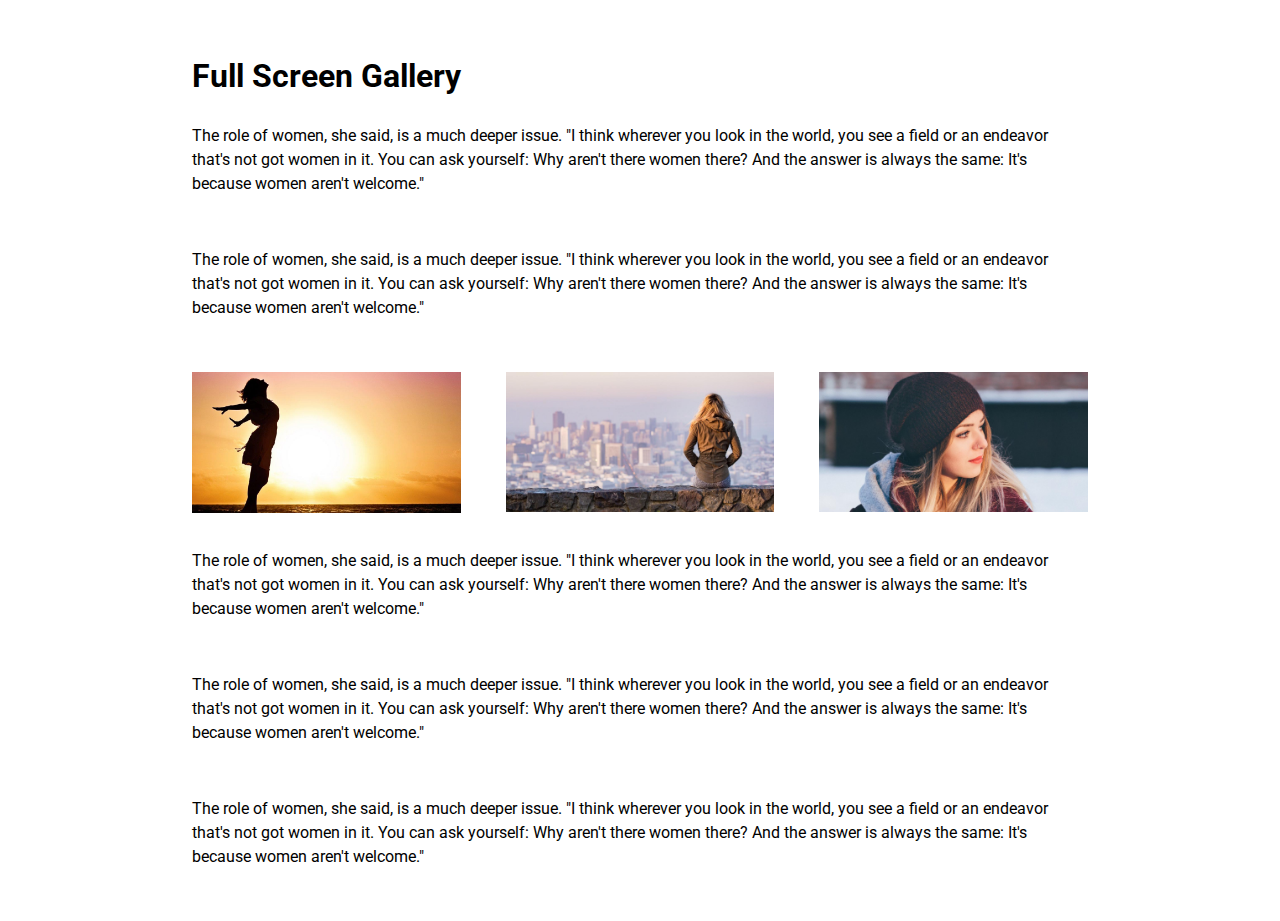
<file: index.html>
<!DOCTYPE html>
<html lang="en">
<head>
	<title>Gallery</title>
	<link rel="stylesheet" href="css/main.css">
  <link rel="stylesheet" href="vendor/themify/themify-icons.css">
  <link href="https://fonts.googleapis.com/css?family=Roboto:100,300" rel="stylesheet">
</head>
<body>
	<div class="container">
		<section>
			<h1>Full Screen Gallery</h1>
			<p>The role of women, she said, is a much deeper issue. "I think wherever you look in the world, you see a field or an endeavor that's not got women in it. You can ask yourself: Why aren't there women there? And the answer is always the same: It's because women aren't welcome."</p>
			<p>The role of women, she said, is a much deeper issue. "I think wherever you look in the world, you see a field or an endeavor that's not got women in it. You can ask yourself: Why aren't there women there? And the answer is always the same: It's because women aren't welcome."</p>

      <div class="su_fs-carousel" role="region">
        <div class="su_fs-carousel-icons">
          <button class="su_icon--close"><i class="ti-close"></i></button>
          <button class="su_icon--next"><i class="ti-arrow-right"></i></button>
          <button class="su_icon--prev"><i class="ti-arrow-left"></i></button>
        </div>
        <div class="su_fs-slides">
          <figure class="su_fs-slide">
            <picture>
              <source srcset="images/small_img1.jpg" media="(max-width: 600px)">
              <source srcset="images/medium_img1.jpg" media="(max-width: 1280px)">
              <source srcset="images/img1.jpg">
              <img srcset="images/img1.jpg" alt="Image Caption">
            </picture>
            <figcaption>Image Caption</figcaption>
          </figure>
          <figure class="su_fs-slide">
            <picture>
              <source srcset="images/small_img2.jpg" media="(max-width: 600px)">
              <source srcset="images/medium_img2.jpg" media="(max-width: 1280px)">
              <source srcset="images/img2.jpg">
              <img srcset="images/img2.jpg" alt="Image Caption">
            </picture>
            <figcaption>Image Caption</figcaption>
          </figure>
          <figure class="su_fs-slide">
            <picture>
              <source srcset="images/small_img3.jpg" media="(max-width: 600px)">
              <source srcset="images/medium_img3.jpg" media="(max-width: 1280px)">
              <!-- <source srcset="images/large_img3.jpg" media="(min-width: 1281px)"> -->
              <source srcset="images/img3.jpg">
              <img srcset="images/img3.jpg" alt="Image Caption">
            </picture>
            <figcaption>Image Caption</figcaption>
          </figure>
        </div>
      </div>

			<p>The role of women, she said, is a much deeper issue. "I think wherever you look in the world, you see a field or an endeavor that's not got women in it. You can ask yourself: Why aren't there women there? And the answer is always the same: It's because women aren't welcome."</p>
      <p>The role of women, she said, is a much deeper issue. "I think wherever you look in the world, you see a field or an endeavor that's not got women in it. You can ask yourself: Why aren't there women there? And the answer is always the same: It's because women aren't welcome."</p>
      <p>The role of women, she said, is a much deeper issue. "I think wherever you look in the world, you see a field or an endeavor that's not got women in it. You can ask yourself: Why aren't there women there? And the answer is always the same: It's because women aren't welcome."</p>
		</section>	
	</div>
	<script src="gallery.js"></script>
</body>
</html>
</file>
<file: css/main.css>
html {
  box-sizing: border-box;
  font-size: 100%; }

* {
  box-sizing: inherit;
  padding: 0;
  margin: 0; }

html, body {
  position: relative; }

body {
  font-family: 'Roboto', sans-serif;
  font-size: 16px;
  line-height: 1.5; }

h1 {
  margin-bottom: 1.5rem; }

p, ul {
  margin-bottom: 3.25rem; }

img {
  width: 100%;
  height: auto; }

button {
  -webkit-appearance: none;
  -moz-appearance: none;
  background: none;
  outline: none;
  border: none; }

.container {
  width: 70%;
  margin: 0 auto; }
  .container section:first-of-type {
    margin-top: 3.25rem; }

.su_hidden {
  display: none; }

@keyframes slide-up {
  0% {
    clip-path: inset(100% 0 0 0); }
  100% {
    clip-path: inset(0 0 0 0); } }
@keyframes slide-down {
  0% {
    clip-path: inset(0 0 0 0); }
  100% {
    clip-path: inset(100% 0 0 0); } }
@keyframes open-carousel {
  0% {
    opacity: .3;
    width: 98%;
    height: 98%;
    top: 1%;
    left: 1%; }
  50% {
    opacity: 1; }
  100% {
    top: 0;
    left: 0;
    height: 100vh;
    width: 100%; } }
@keyframes close-carousel {
  0% {
    top: 0;
    left: 0;
    height: 100vh;
    width: 100%;
    background-color: rgba(20, 19, 33, 0.6);
    position: fixed; }
  100% {
    background-color: transparent;
    width: 96%;
    top: 2%;
    left: 2%;
    height: 96%; } }
@keyframes open-slides {
  0% {
    opacity: 0; }
  100% {
    opacity: 1; } }
.su_fs-carousel {
  background-color: transparent;
  display: block;
  margin-bottom: 1.85rem;
  width: 100%;
  transition: all .3s ease-in; }
  .su_fs-carousel .su_fs-slides {
    display: flex;
    justify-content: space-between; }
  .su_fs-carousel .su_fs-slide {
    width: 30%; }
    .su_fs-carousel .su_fs-slide:hover {
      cursor: pointer; }
    .su_fs-carousel .su_fs-slide figcaption {
      text-align: center;
      display: none;
      color: #5a5565; }
  .su_fs-carousel.su_fs-carousel--active {
    animation: 0.3s cubic-bezier(0.19, 1, 0.22, 1) forwards open-carousel;
    background-color: rgba(20, 19, 33, 0.6);
    color: #ababab;
    position: fixed; }
    .su_fs-carousel.su_fs-carousel--active.su_fs-carousel--open {
      animation: 0.3s cubic-bezier(0.19, 1, 0.22, 1) forwards open-carousel; }
      .su_fs-carousel.su_fs-carousel--active.su_fs-carousel--open .su_fs-slides {
        animation: 1s cubic-bezier(0.19, 1, 0.22, 1) forwards open-slides; }
    .su_fs-carousel.su_fs-carousel--active.su_fs-carousel--close {
      animation: 0.5s cubic-bezier(0.19, 1, 0.22, 1) forwards close-carousel; }
      .su_fs-carousel.su_fs-carousel--active.su_fs-carousel--close .su_fs-carousel-icons {
        display: none; }
      .su_fs-carousel.su_fs-carousel--active.su_fs-carousel--close figcaption {
        display: none; }
    .su_fs-carousel.su_fs-carousel--active .su_fs-carousel-icons {
      display: block; }
    .su_fs-carousel.su_fs-carousel--active .su_fs-slides {
      position: relative;
      height: 100%; }
      .su_fs-carousel.su_fs-carousel--active .su_fs-slides .su_fs-carousel-bars {
        background-color: #41485f;
        position: absolute;
        height: 2px;
        display: block;
        width: 100%;
        z-index: 100; }
    .su_fs-carousel.su_fs-carousel--active .su_fs-slide {
      background-color: #1c1728;
      opacity: 0;
      padding: 10px 0;
      pointer-events: none;
      position: absolute;
      user-select: none;
      width: 100%; }
      .su_fs-carousel.su_fs-carousel--active .su_fs-slide:first-of-type {
        z-index: 100; }
      .su_fs-carousel.su_fs-carousel--active .su_fs-slide:nth-of-type(2) {
        z-index: 90; }
      .su_fs-carousel.su_fs-carousel--active .su_fs-slide:nth-of-type(3) {
        z-index: 80; }
      .su_fs-carousel.su_fs-carousel--active .su_fs-slide.su_mask-down, .su_fs-carousel.su_fs-carousel--active .su_fs-slide.su_mask-up {
        opacity: 1; }
      .su_fs-carousel.su_fs-carousel--active .su_fs-slide.su_mask-down {
        animation: slide-down 0.7s forwards cubic-bezier(0.19, 1, 0.22, 1); }
      .su_fs-carousel.su_fs-carousel--active .su_fs-slide.su_mask-up {
        animation: slide-up 0.7s forwards cubic-bezier(0.19, 1, 0.22, 1); }
      .su_fs-carousel.su_fs-carousel--active .su_fs-slide figcaption {
        display: block;
        padding-top: 10px; }
      .su_fs-carousel.su_fs-carousel--active .su_fs-slide.su_fs-slide--active {
        opacity: 1; }
  .su_fs-carousel .su_fs-carousel-icons {
    background-color: #1c1728;
    display: none;
    position: relative;
    height: 50px; }
    .su_fs-carousel .su_fs-carousel-icons .su_icon--close,
    .su_fs-carousel .su_fs-carousel-icons .su_icon--next,
    .su_fs-carousel .su_fs-carousel-icons .su_icon--prev {
      color: #5f5672;
      cursor: pointer;
      height: 100%;
      padding: 7px 0;
      position: absolute; }
      .su_fs-carousel .su_fs-carousel-icons .su_icon--close:hover,
      .su_fs-carousel .su_fs-carousel-icons .su_icon--next:hover,
      .su_fs-carousel .su_fs-carousel-icons .su_icon--prev:hover {
        color: #eeeeee; }
      .su_fs-carousel .su_fs-carousel-icons .su_icon--close i,
      .su_fs-carousel .su_fs-carousel-icons .su_icon--next i,
      .su_fs-carousel .su_fs-carousel-icons .su_icon--prev i {
        font-size: 24px; }
    .su_fs-carousel .su_fs-carousel-icons .su_icon--close {
      right: 20px; }
    .su_fs-carousel .su_fs-carousel-icons .su_icon--next {
      right: calc(50% - 50px); }
    .su_fs-carousel .su_fs-carousel-icons .su_icon--prev {
      right: calc(50% + 50px); }
    .su_fs-carousel .su_fs-carousel-icons .su_icon--next,
    .su_fs-carousel .su_fs-carousel-icons .su_icon--prev {
      visibility: visible; }
    .su_fs-carousel .su_fs-carousel-icons .su_icon--next {
      z-index: 10; }
    .su_fs-carousel .su_fs-carousel-icons .su_icon--prev {
      overflow: hidden;
      z-index: 9; }
  .su_fs-carousel .su_hidden {
    visibility: hidden; }

/*# sourceMappingURL=main.css.map */
</file>
<file: vendor/themify/themify-icons.css>
@font-face {
	font-family: 'themify';
	src:url('fonts/themify.eot?-fvbane');
	src:url('fonts/themify.eot?#iefix-fvbane') format('embedded-opentype'),
		url('fonts/themify.woff?-fvbane') format('woff'),
		url('fonts/themify.ttf?-fvbane') format('truetype'),
		url('fonts/themify.svg?-fvbane#themify') format('svg');
	font-weight: normal;
	font-style: normal;
}

[class^="ti-"], [class*=" ti-"] {
	font-family: 'themify';
	speak: none;
	font-style: normal;
	font-weight: normal;
	font-variant: normal;
	text-transform: none;
	line-height: 1;

	/* Better Font Rendering =========== */
	-webkit-font-smoothing: antialiased;
	-moz-osx-font-smoothing: grayscale;
}

.ti-wand:before {
	content: "\e600";
}
.ti-volume:before {
	content: "\e601";
}
.ti-user:before {
	content: "\e602";
}
.ti-unlock:before {
	content: "\e603";
}
.ti-unlink:before {
	content: "\e604";
}
.ti-trash:before {
	content: "\e605";
}
.ti-thought:before {
	content: "\e606";
}
.ti-target:before {
	content: "\e607";
}
.ti-tag:before {
	content: "\e608";
}
.ti-tablet:before {
	content: "\e609";
}
.ti-star:before {
	content: "\e60a";
}
.ti-spray:before {
	content: "\e60b";
}
.ti-signal:before {
	content: "\e60c";
}
.ti-shopping-cart:before {
	content: "\e60d";
}
.ti-shopping-cart-full:before {
	content: "\e60e";
}
.ti-settings:before {
	content: "\e60f";
}
.ti-search:before {
	content: "\e610";
}
.ti-zoom-in:before {
	content: "\e611";
}
.ti-zoom-out:before {
	content: "\e612";
}
.ti-cut:before {
	content: "\e613";
}
.ti-ruler:before {
	content: "\e614";
}
.ti-ruler-pencil:before {
	content: "\e615";
}
.ti-ruler-alt:before {
	content: "\e616";
}
.ti-bookmark:before {
	content: "\e617";
}
.ti-bookmark-alt:before {
	content: "\e618";
}
.ti-reload:before {
	content: "\e619";
}
.ti-plus:before {
	content: "\e61a";
}
.ti-pin:before {
	content: "\e61b";
}
.ti-pencil:before {
	content: "\e61c";
}
.ti-pencil-alt:before {
	content: "\e61d";
}
.ti-paint-roller:before {
	content: "\e61e";
}
.ti-paint-bucket:before {
	content: "\e61f";
}
.ti-na:before {
	content: "\e620";
}
.ti-mobile:before {
	content: "\e621";
}
.ti-minus:before {
	content: "\e622";
}
.ti-medall:before {
	content: "\e623";
}
.ti-medall-alt:before {
	content: "\e624";
}
.ti-marker:before {
	content: "\e625";
}
.ti-marker-alt:before {
	content: "\e626";
}
.ti-arrow-up:before {
	content: "\e627";
}
.ti-arrow-right:before {
	content: "\e628";
}
.ti-arrow-left:before {
	content: "\e629";
}
.ti-arrow-down:before {
	content: "\e62a";
}
.ti-lock:before {
	content: "\e62b";
}
.ti-location-arrow:before {
	content: "\e62c";
}
.ti-link:before {
	content: "\e62d";
}
.ti-layout:before {
	content: "\e62e";
}
.ti-layers:before {
	content: "\e62f";
}
.ti-layers-alt:before {
	content: "\e630";
}
.ti-key:before {
	content: "\e631";
}
.ti-import:before {
	content: "\e632";
}
.ti-image:before {
	content: "\e633";
}
.ti-heart:before {
	content: "\e634";
}
.ti-heart-broken:before {
	content: "\e635";
}
.ti-hand-stop:before {
	content: "\e636";
}
.ti-hand-open:before {
	content: "\e637";
}
.ti-hand-drag:before {
	content: "\e638";
}
.ti-folder:before {
	content: "\e639";
}
.ti-flag:before {
	content: "\e63a";
}
.ti-flag-alt:before {
	content: "\e63b";
}
.ti-flag-alt-2:before {
	content: "\e63c";
}
.ti-eye:before {
	content: "\e63d";
}
.ti-export:before {
	content: "\e63e";
}
.ti-exchange-vertical:before {
	content: "\e63f";
}
.ti-desktop:before {
	content: "\e640";
}
.ti-cup:before {
	content: "\e641";
}
.ti-crown:before {
	content: "\e642";
}
.ti-comments:before {
	content: "\e643";
}
.ti-comment:before {
	content: "\e644";
}
.ti-comment-alt:before {
	content: "\e645";
}
.ti-close:before {
	content: "\e646";
}
.ti-clip:before {
	content: "\e647";
}
.ti-angle-up:before {
	content: "\e648";
}
.ti-angle-right:before {
	content: "\e649";
}
.ti-angle-left:before {
	content: "\e64a";
}
.ti-angle-down:before {
	content: "\e64b";
}
.ti-check:before {
	content: "\e64c";
}
.ti-check-box:before {
	content: "\e64d";
}
.ti-camera:before {
	content: "\e64e";
}
.ti-announcement:before {
	content: "\e64f";
}
.ti-brush:before {
	content: "\e650";
}
.ti-briefcase:before {
	content: "\e651";
}
.ti-bolt:before {
	content: "\e652";
}
.ti-bolt-alt:before {
	content: "\e653";
}
.ti-blackboard:before {
	content: "\e654";
}
.ti-bag:before {
	content: "\e655";
}
.ti-move:before {
	content: "\e656";
}
.ti-arrows-vertical:before {
	content: "\e657";
}
.ti-arrows-horizontal:before {
	content: "\e658";
}
.ti-fullscreen:before {
	content: "\e659";
}
.ti-arrow-top-right:before {
	content: "\e65a";
}
.ti-arrow-top-left:before {
	content: "\e65b";
}
.ti-arrow-circle-up:before {
	content: "\e65c";
}
.ti-arrow-circle-right:before {
	content: "\e65d";
}
.ti-arrow-circle-left:before {
	content: "\e65e";
}
.ti-arrow-circle-down:before {
	content: "\e65f";
}
.ti-angle-double-up:before {
	content: "\e660";
}
.ti-angle-double-right:before {
	content: "\e661";
}
.ti-angle-double-left:before {
	content: "\e662";
}
.ti-angle-double-down:before {
	content: "\e663";
}
.ti-zip:before {
	content: "\e664";
}
.ti-world:before {
	content: "\e665";
}
.ti-wheelchair:before {
	content: "\e666";
}
.ti-view-list:before {
	content: "\e667";
}
.ti-view-list-alt:before {
	content: "\e668";
}
.ti-view-grid:before {
	content: "\e669";
}
.ti-uppercase:before {
	content: "\e66a";
}
.ti-upload:before {
	content: "\e66b";
}
.ti-underline:before {
	content: "\e66c";
}
.ti-truck:before {
	content: "\e66d";
}
.ti-timer:before {
	content: "\e66e";
}
.ti-ticket:before {
	content: "\e66f";
}
.ti-thumb-up:before {
	content: "\e670";
}
.ti-thumb-down:before {
	content: "\e671";
}
.ti-text:before {
	content: "\e672";
}
.ti-stats-up:before {
	content: "\e673";
}
.ti-stats-down:before {
	content: "\e674";
}
.ti-split-v:before {
	content: "\e675";
}
.ti-split-h:before {
	content: "\e676";
}
.ti-smallcap:before {
	content: "\e677";
}
.ti-shine:before {
	content: "\e678";
}
.ti-shift-right:before {
	content: "\e679";
}
.ti-shift-left:before {
	content: "\e67a";
}
.ti-shield:before {
	content: "\e67b";
}
.ti-notepad:before {
	content: "\e67c";
}
.ti-server:before {
	content: "\e67d";
}
.ti-quote-right:before {
	content: "\e67e";
}
.ti-quote-left:before {
	content: "\e67f";
}
.ti-pulse:before {
	content: "\e680";
}
.ti-printer:before {
	content: "\e681";
}
.ti-power-off:before {
	content: "\e682";
}
.ti-plug:before {
	content: "\e683";
}
.ti-pie-chart:before {
	content: "\e684";
}
.ti-paragraph:before {
	content: "\e685";
}
.ti-panel:before {
	content: "\e686";
}
.ti-package:before {
	content: "\e687";
}
.ti-music:before {
	content: "\e688";
}
.ti-music-alt:before {
	content: "\e689";
}
.ti-mouse:before {
	content: "\e68a";
}
.ti-mouse-alt:before {
	content: "\e68b";
}
.ti-money:before {
	content: "\e68c";
}
.ti-microphone:before {
	content: "\e68d";
}
.ti-menu:before {
	content: "\e68e";
}
.ti-menu-alt:before {
	content: "\e68f";
}
.ti-map:before {
	content: "\e690";
}
.ti-map-alt:before {
	content: "\e691";
}
.ti-loop:before {
	content: "\e692";
}
.ti-location-pin:before {
	content: "\e693";
}
.ti-list:before {
	content: "\e694";
}
.ti-light-bulb:before {
	content: "\e695";
}
.ti-Italic:before {
	content: "\e696";
}
.ti-info:before {
	content: "\e697";
}
.ti-infinite:before {
	content: "\e698";
}
.ti-id-badge:before {
	content: "\e699";
}
.ti-hummer:before {
	content: "\e69a";
}
.ti-home:before {
	content: "\e69b";
}
.ti-help:before {
	content: "\e69c";
}
.ti-headphone:before {
	content: "\e69d";
}
.ti-harddrives:before {
	content: "\e69e";
}
.ti-harddrive:before {
	content: "\e69f";
}
.ti-gift:before {
	content: "\e6a0";
}
.ti-game:before {
	content: "\e6a1";
}
.ti-filter:before {
	content: "\e6a2";
}
.ti-files:before {
	content: "\e6a3";
}
.ti-file:before {
	content: "\e6a4";
}
.ti-eraser:before {
	content: "\e6a5";
}
.ti-envelope:before {
	content: "\e6a6";
}
.ti-download:before {
	content: "\e6a7";
}
.ti-direction:before {
	content: "\e6a8";
}
.ti-direction-alt:before {
	content: "\e6a9";
}
.ti-dashboard:before {
	content: "\e6aa";
}
.ti-control-stop:before {
	content: "\e6ab";
}
.ti-control-shuffle:before {
	content: "\e6ac";
}
.ti-control-play:before {
	content: "\e6ad";
}
.ti-control-pause:before {
	content: "\e6ae";
}
.ti-control-forward:before {
	content: "\e6af";
}
.ti-control-backward:before {
	content: "\e6b0";
}
.ti-cloud:before {
	content: "\e6b1";
}
.ti-cloud-up:before {
	content: "\e6b2";
}
.ti-cloud-down:before {
	content: "\e6b3";
}
.ti-clipboard:before {
	content: "\e6b4";
}
.ti-car:before {
	content: "\e6b5";
}
.ti-calendar:before {
	content: "\e6b6";
}
.ti-book:before {
	content: "\e6b7";
}
.ti-bell:before {
	content: "\e6b8";
}
.ti-basketball:before {
	content: "\e6b9";
}
.ti-bar-chart:before {
	content: "\e6ba";
}
.ti-bar-chart-alt:before {
	content: "\e6bb";
}
.ti-back-right:before {
	content: "\e6bc";
}
.ti-back-left:before {
	content: "\e6bd";
}
.ti-arrows-corner:before {
	content: "\e6be";
}
.ti-archive:before {
	content: "\e6bf";
}
.ti-anchor:before {
	content: "\e6c0";
}
.ti-align-right:before {
	content: "\e6c1";
}
.ti-align-left:before {
	content: "\e6c2";
}
.ti-align-justify:before {
	content: "\e6c3";
}
.ti-align-center:before {
	content: "\e6c4";
}
.ti-alert:before {
	content: "\e6c5";
}
.ti-alarm-clock:before {
	content: "\e6c6";
}
.ti-agenda:before {
	content: "\e6c7";
}
.ti-write:before {
	content: "\e6c8";
}
.ti-window:before {
	content: "\e6c9";
}
.ti-widgetized:before {
	content: "\e6ca";
}
.ti-widget:before {
	content: "\e6cb";
}
.ti-widget-alt:before {
	content: "\e6cc";
}
.ti-wallet:before {
	content: "\e6cd";
}
.ti-video-clapper:before {
	content: "\e6ce";
}
.ti-video-camera:before {
	content: "\e6cf";
}
.ti-vector:before {
	content: "\e6d0";
}
.ti-themify-logo:before {
	content: "\e6d1";
}
.ti-themify-favicon:before {
	content: "\e6d2";
}
.ti-themify-favicon-alt:before {
	content: "\e6d3";
}
.ti-support:before {
	content: "\e6d4";
}
.ti-stamp:before {
	content: "\e6d5";
}
.ti-split-v-alt:before {
	content: "\e6d6";
}
.ti-slice:before {
	content: "\e6d7";
}
.ti-shortcode:before {
	content: "\e6d8";
}
.ti-shift-right-alt:before {
	content: "\e6d9";
}
.ti-shift-left-alt:before {
	content: "\e6da";
}
.ti-ruler-alt-2:before {
	content: "\e6db";
}
.ti-receipt:before {
	content: "\e6dc";
}
.ti-pin2:before {
	content: "\e6dd";
}
.ti-pin-alt:before {
	content: "\e6de";
}
.ti-pencil-alt2:before {
	content: "\e6df";
}
.ti-palette:before {
	content: "\e6e0";
}
.ti-more:before {
	content: "\e6e1";
}
.ti-more-alt:before {
	content: "\e6e2";
}
.ti-microphone-alt:before {
	content: "\e6e3";
}
.ti-magnet:before {
	content: "\e6e4";
}
.ti-line-double:before {
	content: "\e6e5";
}
.ti-line-dotted:before {
	content: "\e6e6";
}
.ti-line-dashed:before {
	content: "\e6e7";
}
.ti-layout-width-full:before {
	content: "\e6e8";
}
.ti-layout-width-default:before {
	content: "\e6e9";
}
.ti-layout-width-default-alt:before {
	content: "\e6ea";
}
.ti-layout-tab:before {
	content: "\e6eb";
}
.ti-layout-tab-window:before {
	content: "\e6ec";
}
.ti-layout-tab-v:before {
	content: "\e6ed";
}
.ti-layout-tab-min:before {
	content: "\e6ee";
}
.ti-layout-slider:before {
	content: "\e6ef";
}
.ti-layout-slider-alt:before {
	content: "\e6f0";
}
.ti-layout-sidebar-right:before {
	content: "\e6f1";
}
.ti-layout-sidebar-none:before {
	content: "\e6f2";
}
.ti-layout-sidebar-left:before {
	content: "\e6f3";
}
.ti-layout-placeholder:before {
	content: "\e6f4";
}
.ti-layout-menu:before {
	content: "\e6f5";
}
.ti-layout-menu-v:before {
	content: "\e6f6";
}
.ti-layout-menu-separated:before {
	content: "\e6f7";
}
.ti-layout-menu-full:before {
	content: "\e6f8";
}
.ti-layout-media-right-alt:before {
	content: "\e6f9";
}
.ti-layout-media-right:before {
	content: "\e6fa";
}
.ti-layout-media-overlay:before {
	content: "\e6fb";
}
.ti-layout-media-overlay-alt:before {
	content: "\e6fc";
}
.ti-layout-media-overlay-alt-2:before {
	content: "\e6fd";
}
.ti-layout-media-left-alt:before {
	content: "\e6fe";
}
.ti-layout-media-left:before {
	content: "\e6ff";
}
.ti-layout-media-center-alt:before {
	content: "\e700";
}
.ti-layout-media-center:before {
	content: "\e701";
}
.ti-layout-list-thumb:before {
	content: "\e702";
}
.ti-layout-list-thumb-alt:before {
	content: "\e703";
}
.ti-layout-list-post:before {
	content: "\e704";
}
.ti-layout-list-large-image:before {
	content: "\e705";
}
.ti-layout-line-solid:before {
	content: "\e706";
}
.ti-layout-grid4:before {
	content: "\e707";
}
.ti-layout-grid3:before {
	content: "\e708";
}
.ti-layout-grid2:before {
	content: "\e709";
}
.ti-layout-grid2-thumb:before {
	content: "\e70a";
}
.ti-layout-cta-right:before {
	content: "\e70b";
}
.ti-layout-cta-left:before {
	content: "\e70c";
}
.ti-layout-cta-center:before {
	content: "\e70d";
}
.ti-layout-cta-btn-right:before {
	content: "\e70e";
}
.ti-layout-cta-btn-left:before {
	content: "\e70f";
}
.ti-layout-column4:before {
	content: "\e710";
}
.ti-layout-column3:before {
	content: "\e711";
}
.ti-layout-column2:before {
	content: "\e712";
}
.ti-layout-accordion-separated:before {
	content: "\e713";
}
.ti-layout-accordion-merged:before {
	content: "\e714";
}
.ti-layout-accordion-list:before {
	content: "\e715";
}
.ti-ink-pen:before {
	content: "\e716";
}
.ti-info-alt:before {
	content: "\e717";
}
.ti-help-alt:before {
	content: "\e718";
}
.ti-headphone-alt:before {
	content: "\e719";
}
.ti-hand-point-up:before {
	content: "\e71a";
}
.ti-hand-point-right:before {
	content: "\e71b";
}
.ti-hand-point-left:before {
	content: "\e71c";
}
.ti-hand-point-down:before {
	content: "\e71d";
}
.ti-gallery:before {
	content: "\e71e";
}
.ti-face-smile:before {
	content: "\e71f";
}
.ti-face-sad:before {
	content: "\e720";
}
.ti-credit-card:before {
	content: "\e721";
}
.ti-control-skip-forward:before {
	content: "\e722";
}
.ti-control-skip-backward:before {
	content: "\e723";
}
.ti-control-record:before {
	content: "\e724";
}
.ti-control-eject:before {
	content: "\e725";
}
.ti-comments-smiley:before {
	content: "\e726";
}
.ti-brush-alt:before {
	content: "\e727";
}
.ti-youtube:before {
	content: "\e728";
}
.ti-vimeo:before {
	content: "\e729";
}
.ti-twitter:before {
	content: "\e72a";
}
.ti-time:before {
	content: "\e72b";
}
.ti-tumblr:before {
	content: "\e72c";
}
.ti-skype:before {
	content: "\e72d";
}
.ti-share:before {
	content: "\e72e";
}
.ti-share-alt:before {
	content: "\e72f";
}
.ti-rocket:before {
	content: "\e730";
}
.ti-pinterest:before {
	content: "\e731";
}
.ti-new-window:before {
	content: "\e732";
}
.ti-microsoft:before {
	content: "\e733";
}
.ti-list-ol:before {
	content: "\e734";
}
.ti-linkedin:before {
	content: "\e735";
}
.ti-layout-sidebar-2:before {
	content: "\e736";
}
.ti-layout-grid4-alt:before {
	content: "\e737";
}
.ti-layout-grid3-alt:before {
	content: "\e738";
}
.ti-layout-grid2-alt:before {
	content: "\e739";
}
.ti-layout-column4-alt:before {
	content: "\e73a";
}
.ti-layout-column3-alt:before {
	content: "\e73b";
}
.ti-layout-column2-alt:before {
	content: "\e73c";
}
.ti-instagram:before {
	content: "\e73d";
}
.ti-google:before {
	content: "\e73e";
}
.ti-github:before {
	content: "\e73f";
}
.ti-flickr:before {
	content: "\e740";
}
.ti-facebook:before {
	content: "\e741";
}
.ti-dropbox:before {
	content: "\e742";
}
.ti-dribbble:before {
	content: "\e743";
}
.ti-apple:before {
	content: "\e744";
}
.ti-android:before {
	content: "\e745";
}
.ti-save:before {
	content: "\e746";
}
.ti-save-alt:before {
	content: "\e747";
}
.ti-yahoo:before {
	content: "\e748";
}
.ti-wordpress:before {
	content: "\e749";
}
.ti-vimeo-alt:before {
	content: "\e74a";
}
.ti-twitter-alt:before {
	content: "\e74b";
}
.ti-tumblr-alt:before {
	content: "\e74c";
}
.ti-trello:before {
	content: "\e74d";
}
.ti-stack-overflow:before {
	content: "\e74e";
}
.ti-soundcloud:before {
	content: "\e74f";
}
.ti-sharethis:before {
	content: "\e750";
}
.ti-sharethis-alt:before {
	content: "\e751";
}
.ti-reddit:before {
	content: "\e752";
}
.ti-pinterest-alt:before {
	content: "\e753";
}
.ti-microsoft-alt:before {
	content: "\e754";
}
.ti-linux:before {
	content: "\e755";
}
.ti-jsfiddle:before {
	content: "\e756";
}
.ti-joomla:before {
	content: "\e757";
}
.ti-html5:before {
	content: "\e758";
}
.ti-flickr-alt:before {
	content: "\e759";
}
.ti-email:before {
	content: "\e75a";
}
.ti-drupal:before {
	content: "\e75b";
}
.ti-dropbox-alt:before {
	content: "\e75c";
}
.ti-css3:before {
	content: "\e75d";
}
.ti-rss:before {
	content: "\e75e";
}
.ti-rss-alt:before {
	content: "\e75f";
}
</file>
